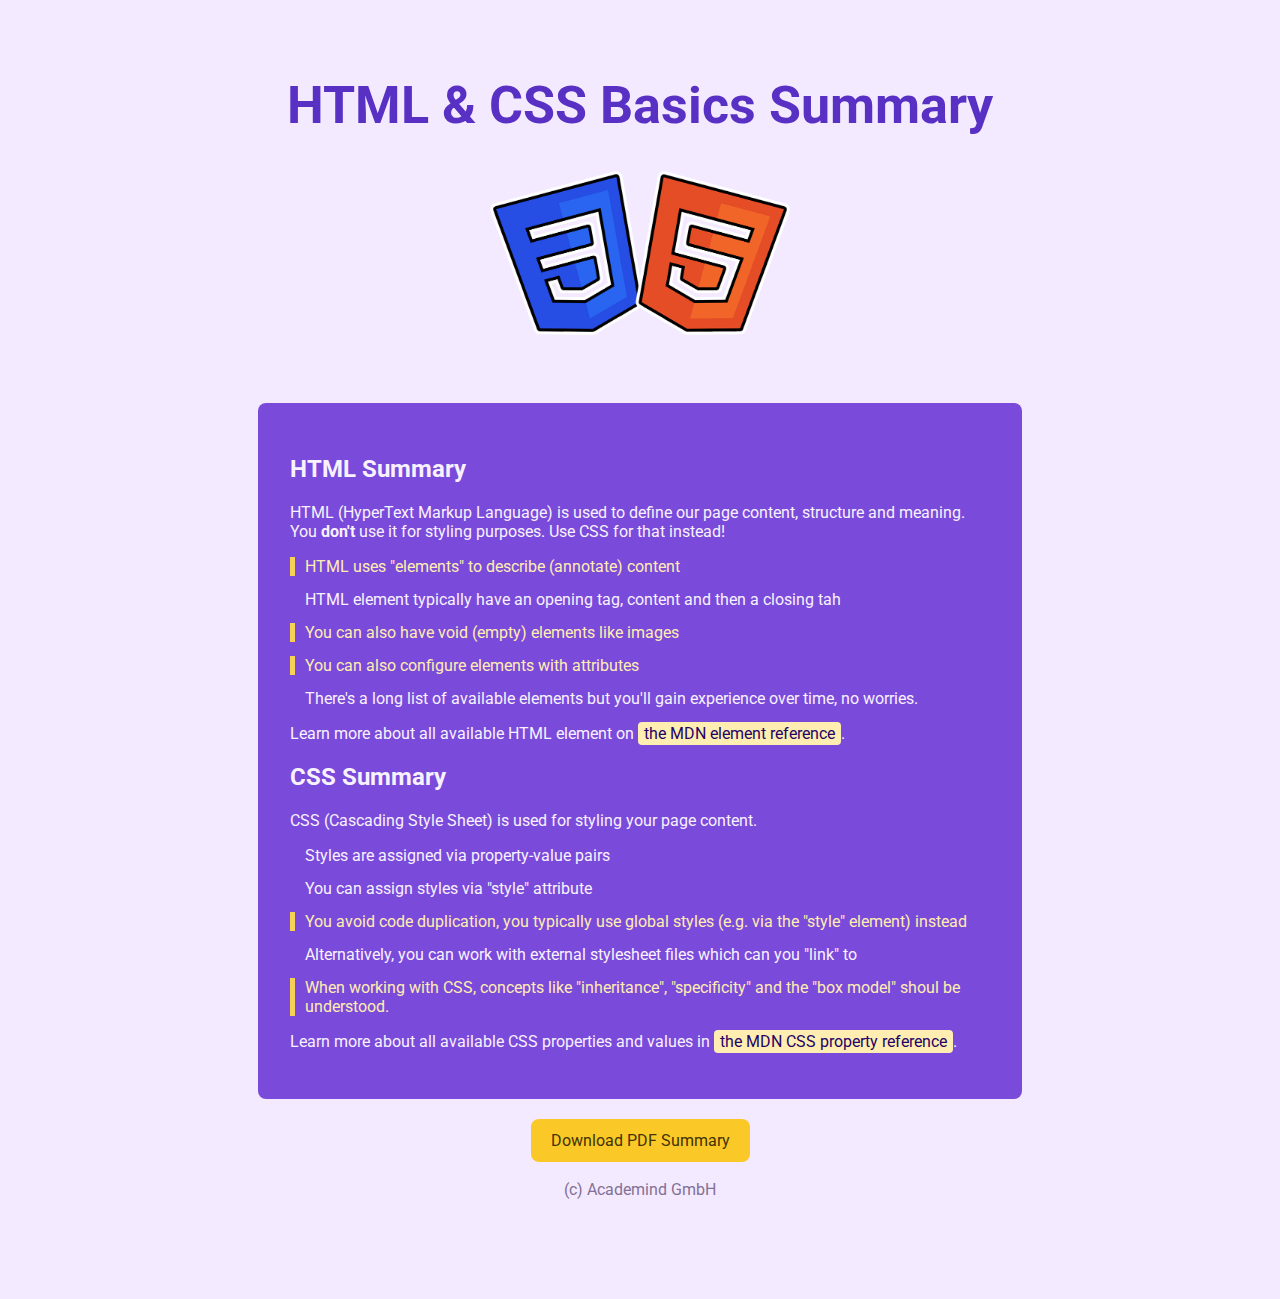
<file: Day 10/index.html>
<!DOCTYPE html>
<html lang="en">
<head>
    <meta charset="UTF-8">
    <title>HTML & CSS Basics Summary</title>

    <link rel="preconnect" href="https://fonts.googleapis.com">
    <link rel="preconnect" href="https://fonts.gstatic.com" crossorigin>
    <link href="https://fonts.googleapis.com/css2?family=Roboto:wght@400;900&display=swap" rel="stylesheet">

    <link rel="stylesheet" href="styles/styles.css">
</head>
<body>
    <header>
        <h1>HTML & CSS Basics Summary</h1>
        <img src="images/html-css.png" alt="HTML & CSS logos">
    </header>
    <main>
        <section>
            <h2>HTML Summary</h2>
            <p>HTML (HyperText Markup Language) is used to define our page content, structure and meaning. You <strong>don't</strong> use it for styling purposes. Use CSS for that instead!</p>
            <ul id="html-list">
                <li class="extra-important">HTML uses "elements" to describe (annotate) content</li>
                <li>HTML element typically have an opening tag, content and then a closing tah</li>
                <li class="extra-important">You can also have void (empty) elements like images</li>
                <li class="extra-important">You can also configure elements with attributes</li>
                <li>There's a long list of available elements but you'll gain experience over time, no worries.</li>
            </ul>
            <p>Learn more about all available HTML element on <a href="https://developer.mozilla.org/en-US/docs/Web/HTML/Element">the MDN element reference</a>.</p>
        </section>

        <section>
            <h2>CSS Summary</h2>
            <p>CSS (Cascading Style Sheet) is used for styling your page content.</p>
            <ul class="css-list">
                <li>Styles are assigned via property-value pairs</li>
                <li>You can assign styles via "style" attribute</li>
                <li class="extra-important">You avoid code duplication, you typically use global styles (e.g. via the "style" element) instead</li>
                <li>Alternatively, you can work with external stylesheet files which can you "link" to</li>
                <li class="extra-important">When working with CSS, concepts like "inheritance", "specificity" and the "box model" shoul be understood.</li>
            </ul>
            <p>Learn more about all available CSS properties and values in <a href="https://developer.mozilla.org/en-US/docs/Web/CSS/Reference">the MDN CSS property reference</a>.</p>
        </section>
    </main>
    <footer>
        <a href="pdfs/html-css-basics-summary.pdf" target="_blank" id="button">Download PDF Summary</a>
        <p>(c) Academind GmbH</p>
    </footer>
</body>
</html>
</file>
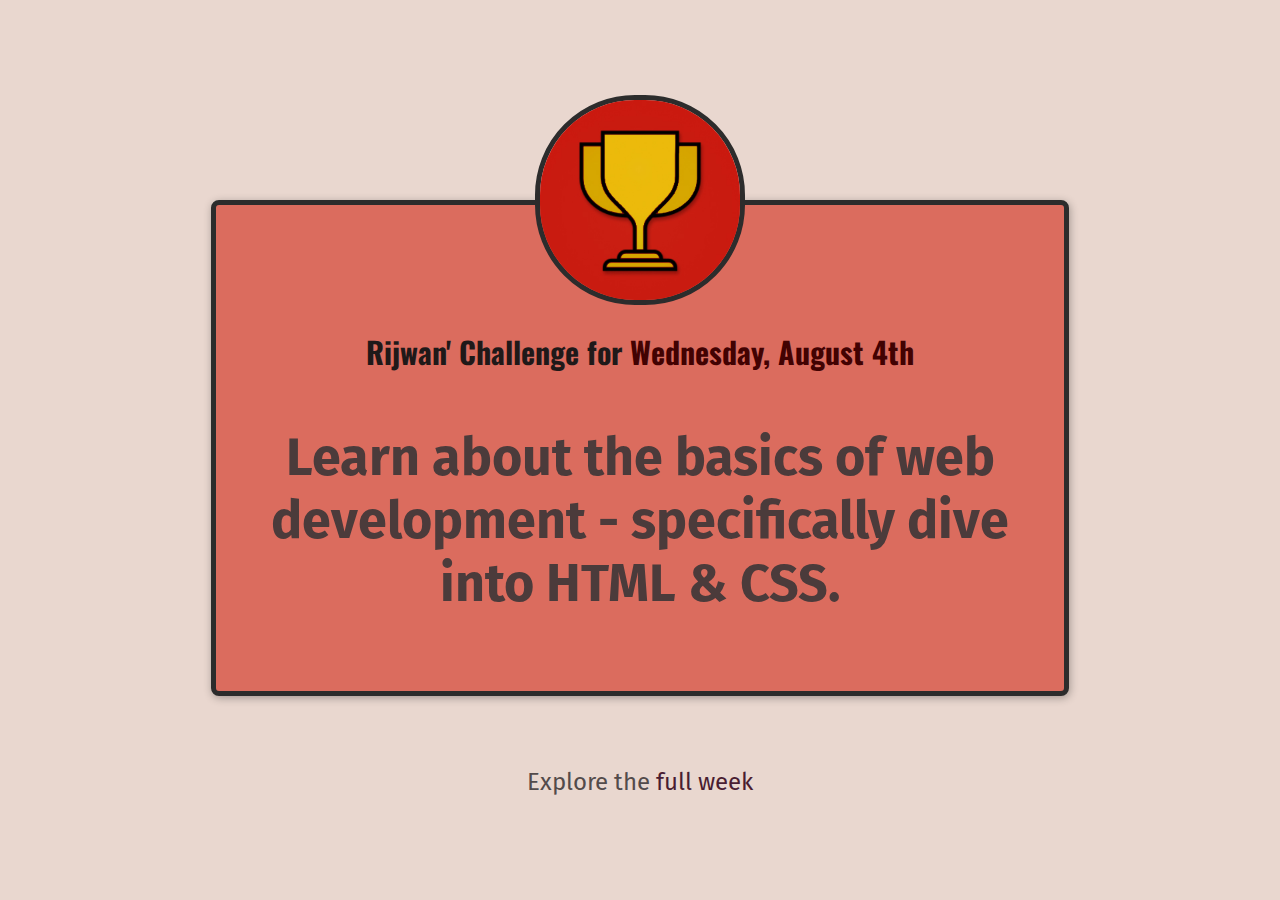
<file: Day 11/index.html>
<!DOCTYPE html>
<html>
<head>
    <meta charset="UTF-8">
    <link rel="preconnect" href="https://fonts.googleapis.com">
    <link rel="preconnect" href="https://fonts.gstatic.com" crossorigin>
    <link href="https://fonts.googleapis.com/css2?family=Fira+Sans:wght@400;700&family=Oswald:wght@700&display=swap" rel="stylesheet">
    <link rel="stylesheet" href="styles/shared.css">
    <link rel="stylesheet" href="styles/daily-challenge.css">
    <link rel="icon" href="images/favicon.ico" type="image/x-icon">
    <title>My Daily Challenge</title>
</head>
<body>
    <main>
        <img src="images/challenges-trophy.jpg" alt="A trophy">
        <h1>Rijwan' Challenge for <span>Wednesday, August 4th</span></h1>
        <p id="todays-challenge">Learn about the basics of web development - specifically dive into HTML & CSS.</p>
    </main>
    <footer>
        <p>Explore the <a href="full-week.html">full week</a></p>
    </footer>
</body>
</html>
</file>
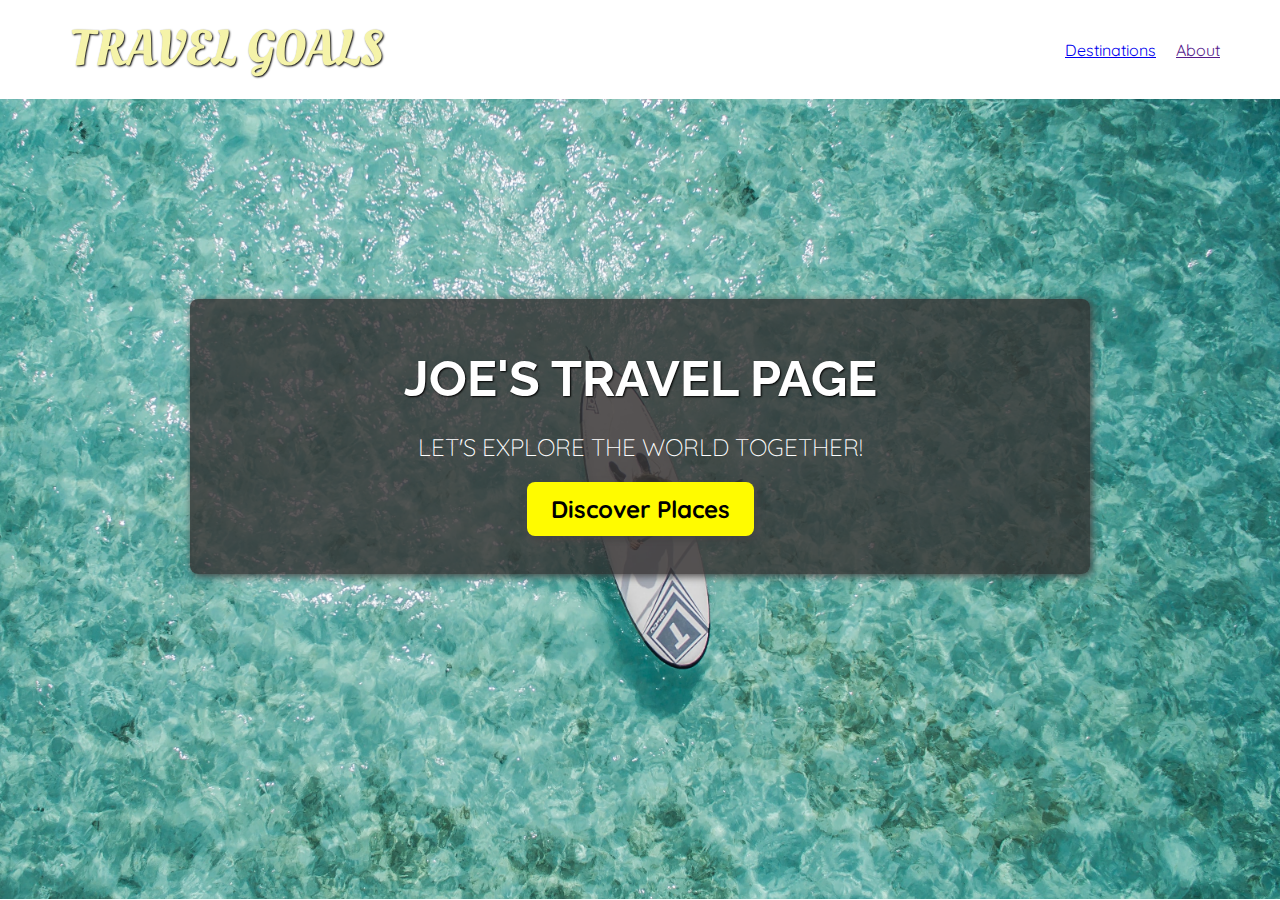
<file: Day 16/index.html>
<!DOCTYPE html>
<html lang="en">
<head>
    <meta charset="UTF-8">
    <link
        href="https://fonts.googleapis.com/css2?family=Raleway:wght@700&family=Oleo+Script:wght@700&family=Quicksand:wght@300;500;700&display=swap"
        rel="stylesheet"
    />
    <link rel="stylesheet" href="shared.css">
    <link rel="stylesheet" href="style.css">
    <title>Travel Goals</title>
</head>
<body>
    <header>
        <div id="page-logo">
            <a href="index.html">Travel Goals</a>
        </div>
        <nav>
            <ul>
                <li>
                    <a href="places.html">Destinations</a>
                </li>
                <li>
                    <a href="">About</a>
                </li>
            </ul>
        </nav>
    </header>
    <main>
        <section id="hero">
            <div id="hero-content">
                <h1>Joe's Travel Page</h1>
                <p>Let's explore the world together!</p>
                <a href="places.html">Discover Places</a>
            </div>
        </section>
        <section id="highlights"></section>
    </main>
    <footer></footer>
</body>
</html>
</file>
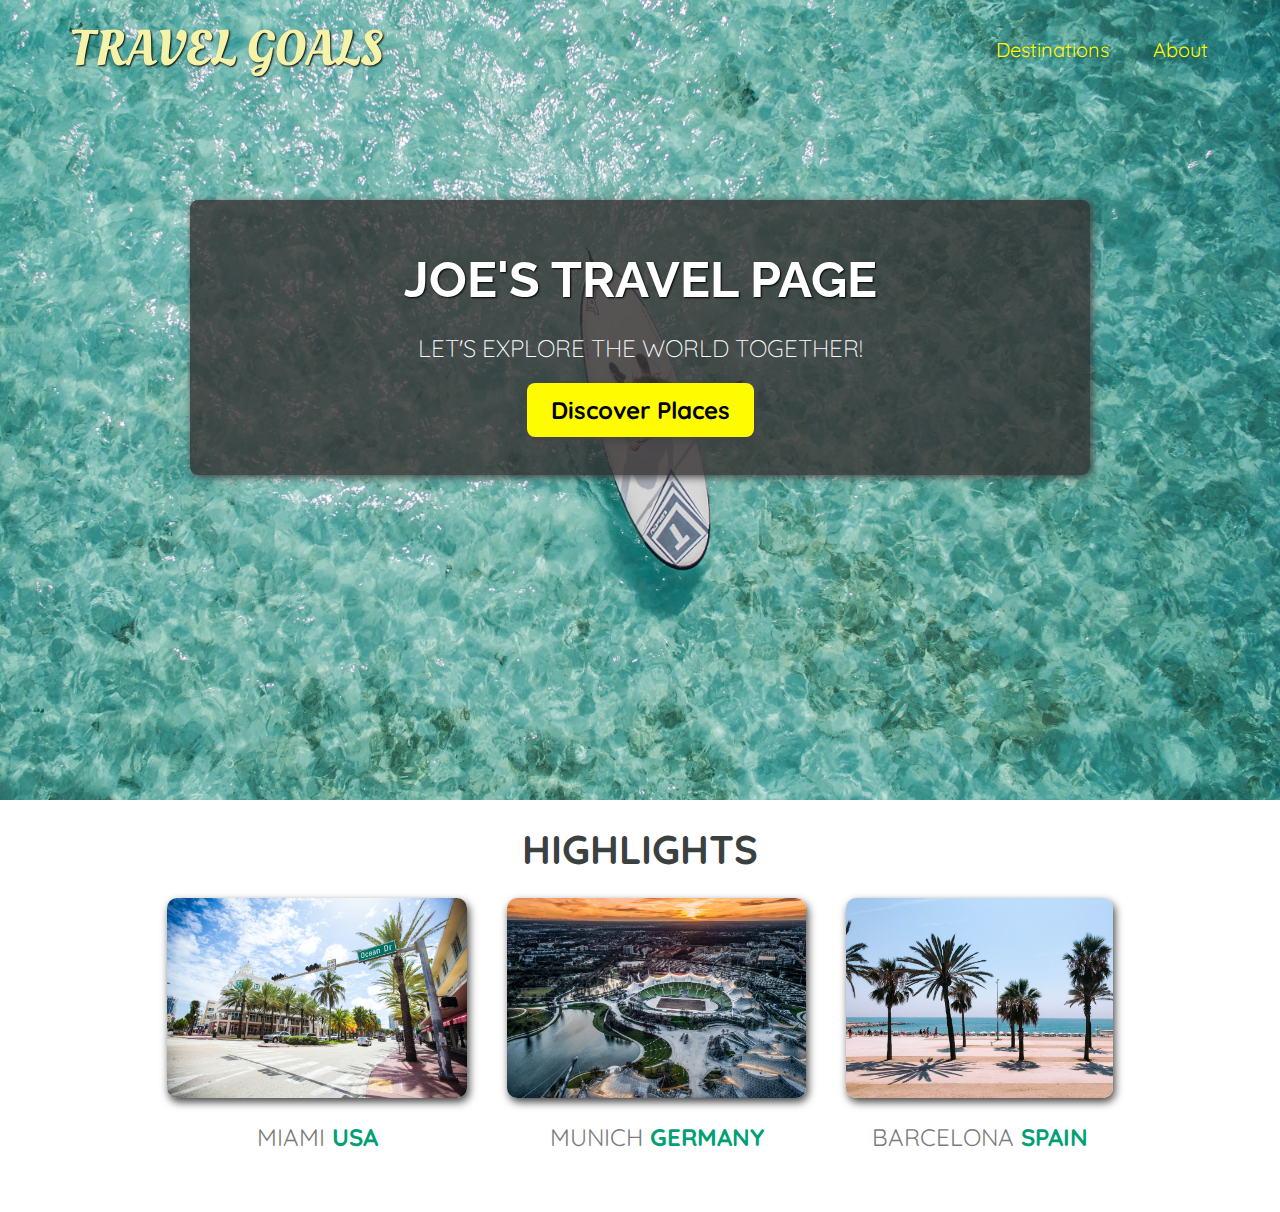
<file: Day 17/index.html>
<!DOCTYPE html>
<html lang="en">
<head>
    <meta charset="UTF-8">
    <link
        href="https://fonts.googleapis.com/css2?family=Raleway:wght@700&family=Oleo+Script:wght@700&family=Quicksand:wght@300;500;700&display=swap"
        rel="stylesheet"
    />
    <link rel="stylesheet" href="shared.css">
    <link rel="stylesheet" href="style.css">
    <title>Travel Goals</title>
</head>
<body>
    <header>
        <div id="page-logo">
            <a href="index.html">Travel Goals</a>
        </div>
        <nav>
            <ul>
                <li>
                    <a href="places.html">Destinations</a>
                </li>
                <li>
                    <a href="">About</a>
                </li>
            </ul>
        </nav>
    </header>
    <main>
        <section id="hero">
            <div id="hero-content">
                <h1>Joe's Travel Page</h1>
                <p>Let's explore the world together!</p>
                <a href="places.html">Discover Places</a>
            </div>
        </section>
        <section id="highlights">
            <h2>Highlights</h2>
            <ul id="destinations">
                <li class="destination">
                    <img src="images/places/miami.jpg" alt="Miami street on sunny day" />
                    <p>Miami <strong>USA</strong></p>
                </li>
                <li class="destination">
                    <img src="images/places/munich.jpg" alt="Munich football stadium in winter" />
                    <p>Munich <strong>Germany</strong></p>
                </li>
                <li class="destination">
                    <img src="images/places/barcelona.jpg" alt="Palm beach in Barcelona" />
                    <p>Barcelona <strong>Spain</strong></p>
                </li>
            </ul>
        </section>
    </main>
    <footer></footer>
</body>
</html>
</file>
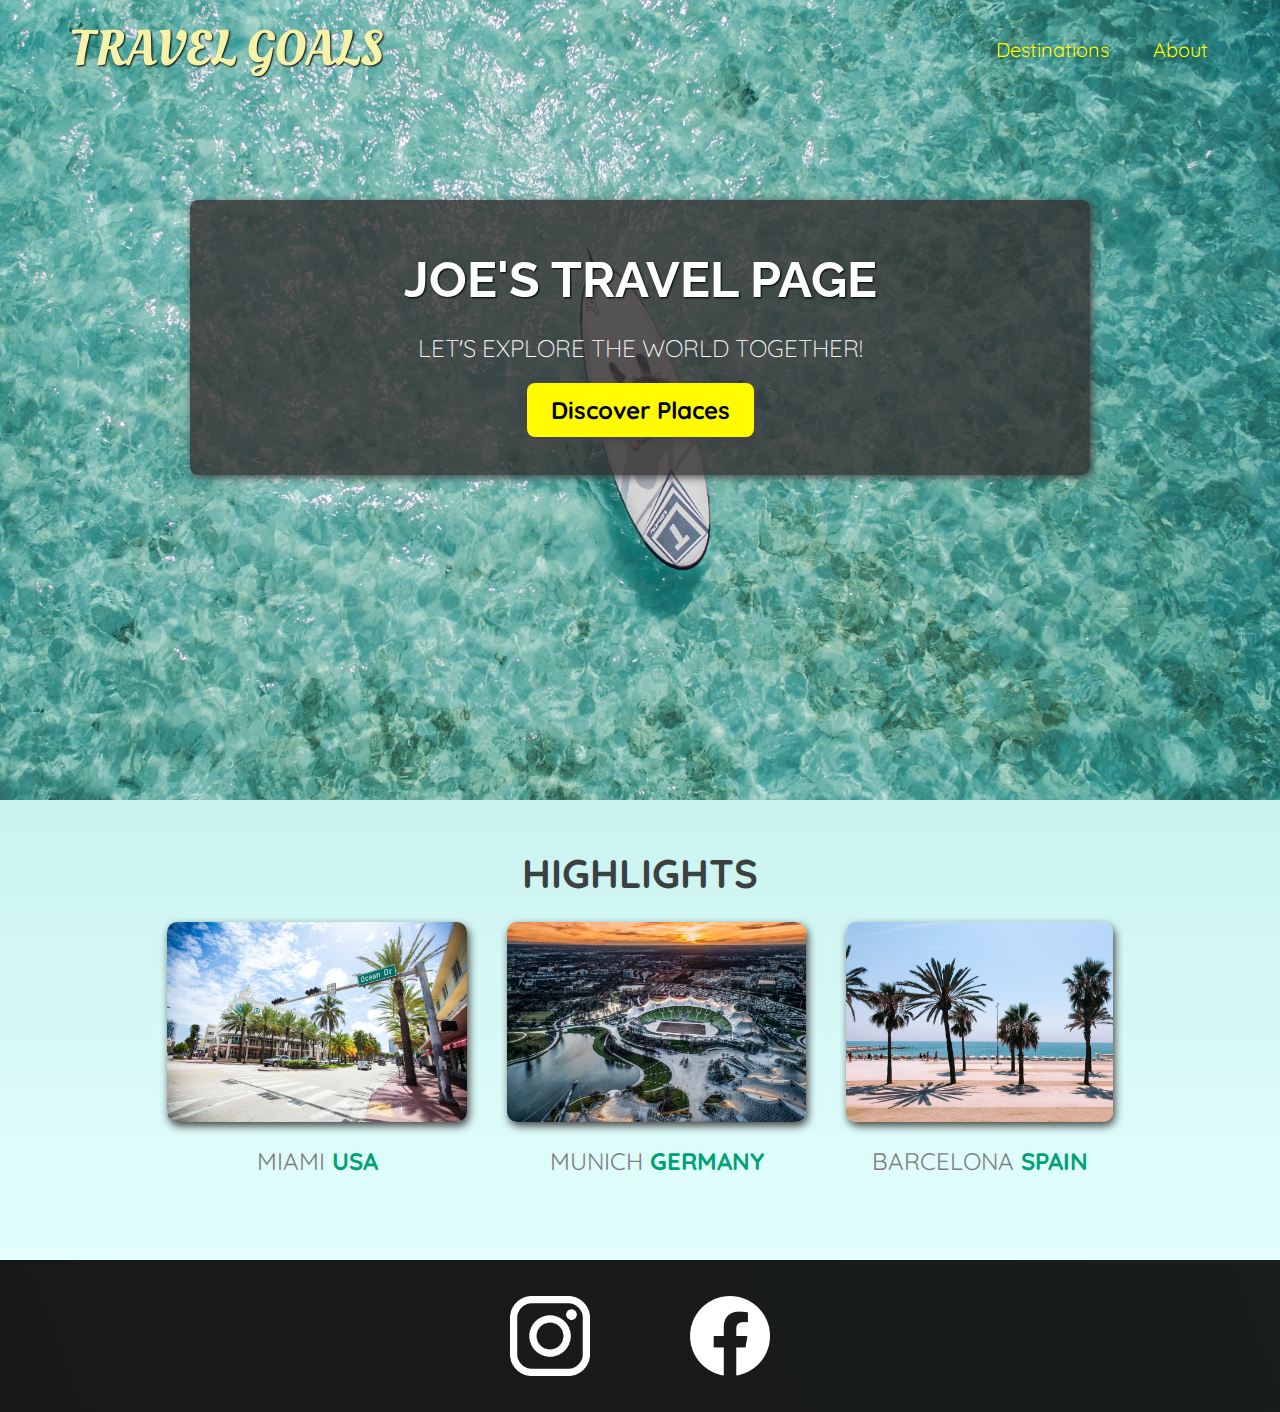
<file: Day 18/index.html>
<!DOCTYPE html>
<html lang="en">
<head>
    <meta charset="UTF-8">
    <link
        href="https://fonts.googleapis.com/css2?family=Raleway:wght@700&family=Oleo+Script:wght@700&family=Quicksand:wght@300;500;700&display=swap"
        rel="stylesheet"
    />
    <link rel="stylesheet" href="shared.css">
    <link rel="stylesheet" href="style.css">
    <title>Travel Goals</title>
</head>
<body>
    <header>
        <div id="page-logo">
            <a href="index.html">Travel Goals</a>
        </div>
        <nav>
            <ul>
                <li>
                    <a href="places.html">Destinations</a>
                </li>
                <li>
                    <a href="">About</a>
                </li>
            </ul>
        </nav>
    </header>
    <main>
        <section id="hero">
            <div id="hero-content">
                <h1>Joe's Travel Page</h1>
                <p>Let's explore the world together!</p>
                <a href="places.html">Discover Places</a>
            </div>
        </section>
        <section id="highlights">
            <h2>Highlights</h2>
            <ul id="destinations">
                <li class="destination">
                    <img src="images/places/miami.jpg" alt="Miami street on sunny day" />
                    <p>Miami <strong>USA</strong></p>
                </li>
                <li class="destination">
                    <img src="images/places/munich.jpg" alt="Munich football stadium in winter" />
                    <p>Munich <strong>Germany</strong></p>
                </li>
                <li class="destination">
                    <img src="images/places/barcelona.jpg" alt="Palm beach in Barcelona" />
                    <p>Barcelona <strong>Spain</strong></p>
                </li>
            </ul>
        </section>
    </main>
    <footer>
        <ul>
            <li>
                <a href="https://instagram.com">
                    <img src="images/icons/insta.png" alt="Instagram logo" />
                </a>
            </li>
            <li>
                <a href="https://facebook.com">
                    <img src="images/icons/facebook.png" alt="Facebook logo" />
                </a>
            </li>
        </ul>
    </footer>
</body>
</html>
</file>
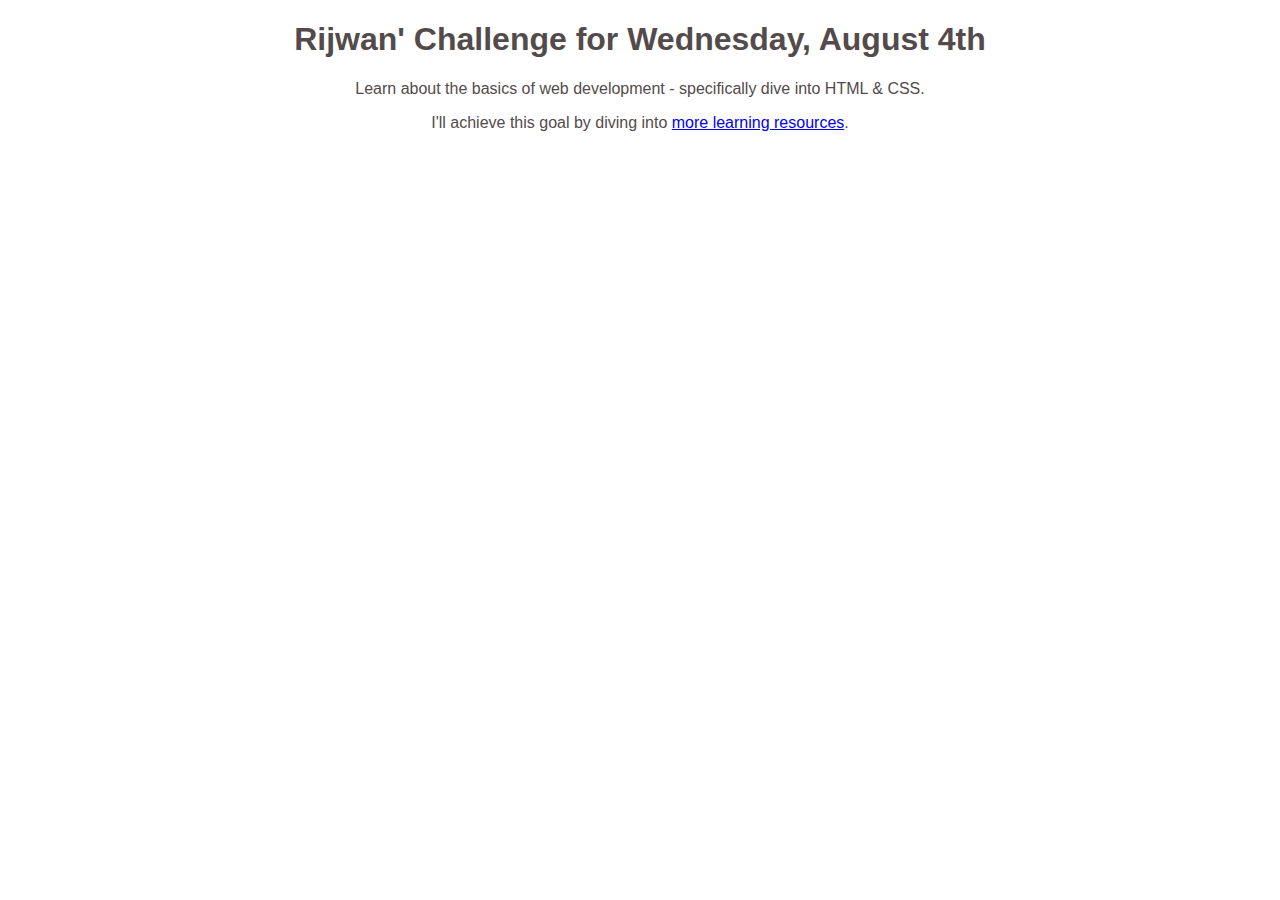
<file: Day 3/index.html>
<!DOCTYPE html>
<html>
<head>
    <style>
        h1 {
            font-family: sans-serif;
            text-align: center;
            color: rgb(83, 75, 75);
        }
        p {
            font-family: sans-serif;
            text-align: center;
            color: rgb(83, 75, 75);
        }
    </style>
    <title>My Daily Challenge</title>
</head>
<body>
    <h1>
        Rijwan' Challenge for Wednesday, August 4th
    </h1>
    <p>
        Learn about the basics of web development - specifically dive into HTML & CSS.
    </p>
    <p>
        I'll achieve this goal by diving into
        <a href="https://gogle.com">more learning resources</a>.
    </p>
</body>
</html>
</file>
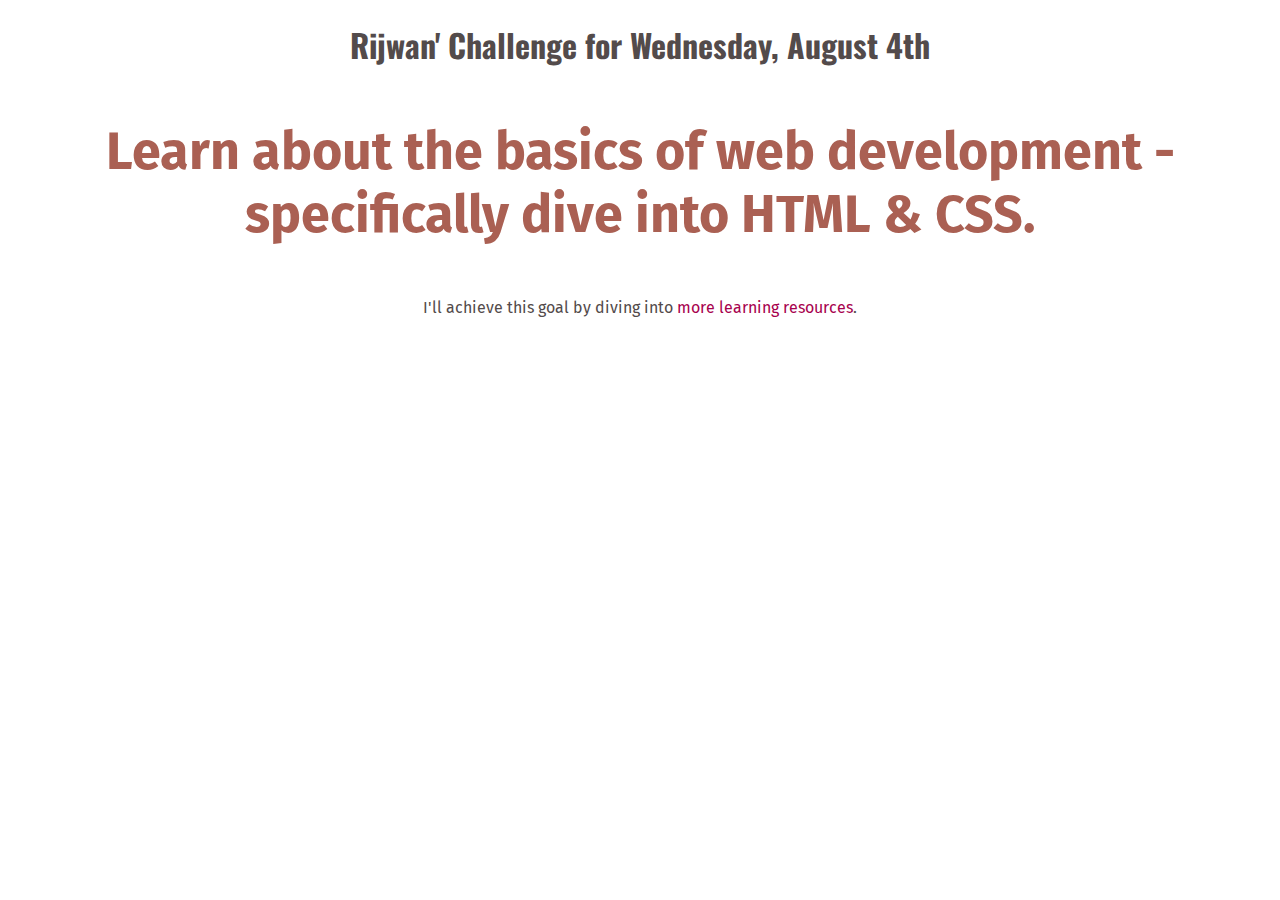
<file: Day 4/index.html>
<!DOCTYPE html>
<html>
<head>
    <link rel="stylesheet" href="daily-challenge.css">
    <link rel="preconnect" href="https://fonts.googleapis.com">
    <link rel="preconnect" href="https://fonts.gstatic.com" crossorigin>
    <link href="https://fonts.googleapis.com/css2?family=Fira+Sans:wght@400;700&family=Oswald:wght@700&display=swap" rel="stylesheet">
    <title>My Daily Challenge</title>
</head>
<body>
    <h1>
        Rijwan' Challenge for Wednesday, August 4th
    </h1>
    <p id="todays-challenge">
        Learn about the basics of web development - specifically dive into HTML & CSS.
    </p>
    <p>
        I'll achieve this goal by diving into
        <a href="https://gogle.com">more learning resources</a>.
    </p>
</body>
</html>
</file>
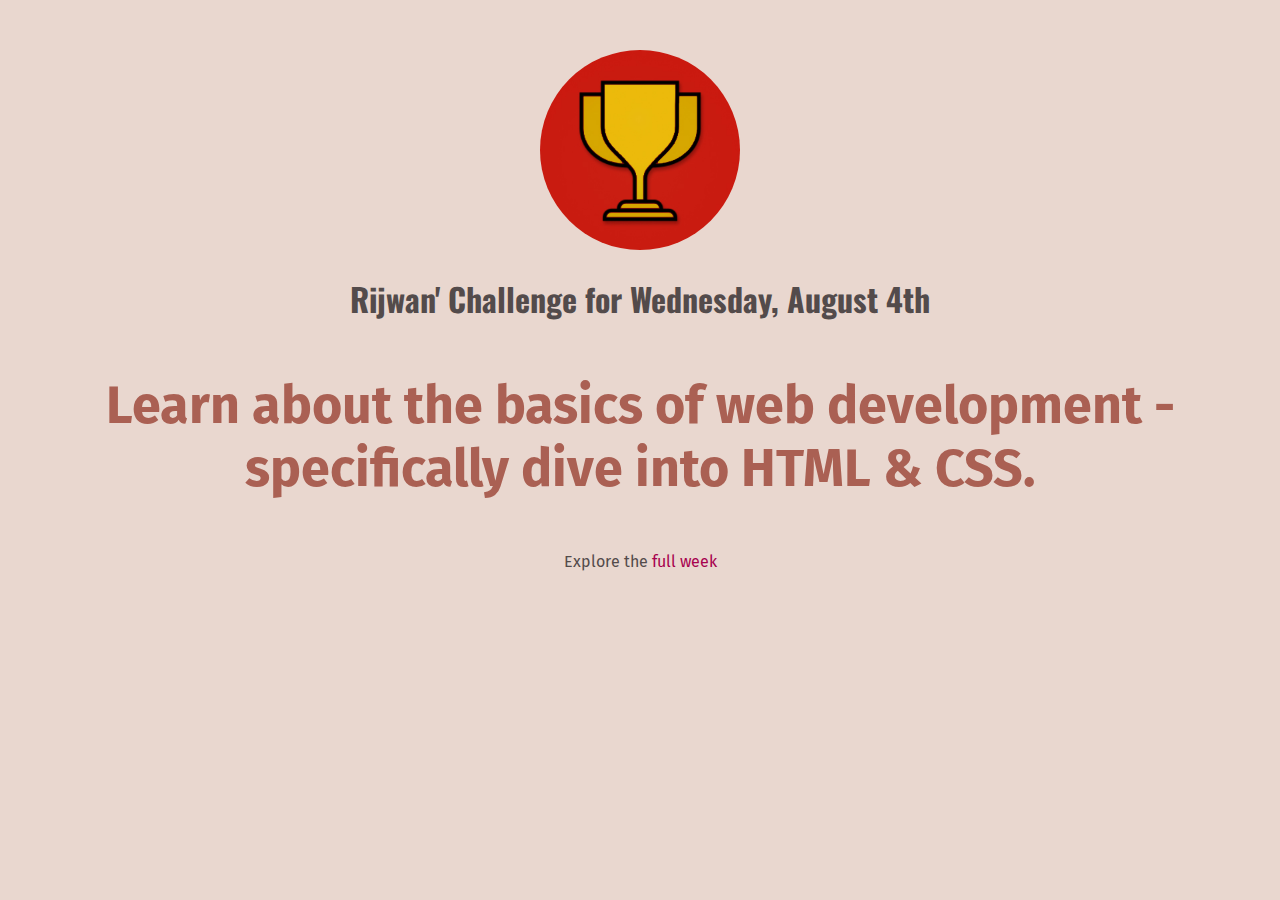
<file: Day 5/index.html>
<!DOCTYPE html>
<html>
<head>
    <meta charset="UTF-8">
    <link rel="preconnect" href="https://fonts.googleapis.com">
    <link rel="preconnect" href="https://fonts.gstatic.com" crossorigin>
    <link href="https://fonts.googleapis.com/css2?family=Fira+Sans:wght@400;700&family=Oswald:wght@700&display=swap" rel="stylesheet">
    <link rel="stylesheet" href="styles/shared.css">
    <link rel="stylesheet" href="styles/daily-challenge.css">
    <title>My Daily Challenge</title>
</head>
<body>
    <img src="images/challenges-trophy.jpg" alt="A trophy">
    <h1>
        Rijwan' Challenge for Wednesday, August 4th
    </h1>
    <p id="todays-challenge">
        Learn about the basics of web development - specifically dive into HTML & CSS.
    </p>
    <p>
        Explore the
        <a href="full-week.html">full week</a>
    </p>
</body>
</html>
</file>
<file: Day 10/styles/styles.css>
body {
    font-family: 'Roboto', sans-serif;
    background-color: rgb(244, 234, 255);
}

h1 {
    font-size: 52px;
    color: rgb(88, 49, 196);
}

header {
    text-align: center;
    padding: 32px;
}

header img {
    width: 300px;
}

main {
    background-color: rgb(122, 74, 218);
    padding: 32px;
    width: 700px;
    margin: 32px auto;
    border-radius: 8px;
    color: rgb(248, 241, 255);
}

ul {
    margin: 0;
    padding: 0;
    list-style: none;
}

li {
    margin: 14px 0;
    padding-left: 10px;
    border-left: 5px solid transparent;
}

a {
    text-decoration: none;
    color: rgb(36, 3, 102);
    background-color: rgb(255, 237, 177);
    padding: 2px 6px;
    border-radius: 4px;
}

a:hover, a:active {
    background-color: rgb(250, 201, 39);
}

footer {
    text-align: center;
}

footer p {
    color: rgb(131, 113, 149);
    margin-top: 30px;
    margin-bottom: 100px;
}

footer a {
    padding: 12px 20px;
    border-radius: 8px;
    background-color: rgb(250, 201, 39);
    color: rgb(66, 51, 4);
}

footer a:hover, footer a:active {
    background-color: rgb(255, 186, 58);
}

.extra-important {
    color: rgb(255, 237, 177);
    border-color: rgb(247, 209, 85);
}

.highlight {
    font-weight: bold;
}
</file>
<file: Day 11/styles/shared.css>
body {
    text-align: center;
    background-color: rgb(233, 215, 207);
    color: rgb(83, 75, 75);
    margin: 50px;
}

h1 {
    font-family: 'Oswald', sans-serif;
}

p {
    font-family: 'Fira Sans', sans-serif;
    font-size: 24px;
}

a {
    font-family: 'Fira Sans', sans-serif;
    text-decoration: none;
    color: rgb(167, 1, 78);
}

a:hover {
    text-decoration: underline;
}
</file>
<file: Day 11/styles/daily-challenge.css>
main {
    width: 800px;
    margin: 200px auto 72px auto;
    background-color: rgb(219, 108, 94);
    padding: 24px;
    border: 5px solid rgb(44, 44, 44);
    border-radius: 8px;
    box-shadow: 1px 2px 8px rgba(0, 0, 0, 0.3);
}

img {
    width: 200px;
    height: 200px;
    border-radius: 100px;
    border: 5px solid rgb(44, 44, 44);
    margin-top: -134px;
}

a {
    color: rgb(73, 29, 50);
}

h1 {
    font-size: 30px;
    color: rgb(31, 25, 25);
}

span {
    color: rgb(66, 2, 2);
}

#todays-challenge {
    color: rgb(75, 59, 59);
    font-weight: bold;
    font-size: 52px;
}
</file>
<file: Day 16/shared.css>
body {
    font-family: "Quicksand", sans-serif;
    margin: 0;
}

ul {
    list-style: none;
    margin: 0;
    padding: 0;
}

header {
    display: flex;
    justify-content: space-between;
    align-items: center;
    padding: 15px 60px;
}

#page-logo a {
    padding: 10px;
    font-family: "Oleo Script", sans-serif;
    color: rgb(245, 243, 169);
    font-size: 50px;
    text-decoration: none;
    text-transform: uppercase;
    text-shadow: 1px 1px 2px rgb(0, 0, 0);
}

header ul {
    display: flex;
}

header li {
    margin-left: 20px;
}
</file>
<file: Day 16/style.css>
#hero {
    height: 800px;
    background: url('images/places/ocean.jpg');
    background-position: center;
    background-size: cover;
}

#hero-content {
    width: 900px;
    background-color: rgba(51, 47, 47, 0.8);
    box-shadow: 2px 2px 8px rgb(68, 67, 67);
    border-radius: 8px;
    text-align: center;
    padding: 50px 0;
    margin: 0 auto;
    position: relative;
    top: 200px;
}

#hero-content h1 {
    color: white;
    text-transform: uppercase;
    font-size: 50px;
    text-shadow: 1px 1px 2px rgb(0, 0, 0);
    font-family: "Raleway", sans-serif;
    margin: 0;
}

#hero-content p {
    color: white;
    text-transform: uppercase;
    font-size: 24px;
    font-weight: 300;
    margin-bottom: 32px;
}

#hero-content a {
    text-decoration: none;
    background-color: rgb(255, 251, 0);
    padding: 12px 24px;
    color: black;
    font-size: 24px;
    font-weight: bold;
    border-radius: 8px;
    box-shadow: 2px 4px 8px rgb(68, 67, 67);
}

#hero-content a:hover {
    background-color: rgb(255, 238, 0);
}
</file>
<file: Day 17/shared.css>
body {
    font-family: "Quicksand", sans-serif;
    margin: 0;
}

ul {
    list-style: none;
    margin: 0;
    padding: 0;
}

header {
    display: flex;
    justify-content: space-between;
    align-items: center;
    padding: 15px 60px;
    position: absolute;
    width: 100%;
    box-sizing: border-box;
    top: 0;
    left: 0;
}

#page-logo a {
    padding: 10px;
    font-family: "Oleo Script", sans-serif;
    color: rgb(245, 243, 169);
    font-size: 50px;
    text-decoration: none;
    text-transform: uppercase;
    text-shadow: 1px 1px 2px rgb(0, 0, 0);
}

header ul {
    display: flex;
}

header li {
    margin-left: 20px;
}

header a {
    color: rgb(255, 251, 0);
    text-decoration: none;
    font-size: 20px;
    padding: 12px;
    text-shadow: 1px 1px 2px rgba(0, 0, 0, 0.2);
    border-radius: 6px;
}

header a:hover {
    color: rgb(77, 77, 77);
    background-color: rgb(255, 251, 0);
}
</file>
<file: Day 17/style.css>
#hero {
    height: 800px;
    background: url('images/places/ocean.jpg');
    background-position: center;
    background-size: cover;
}

#hero-content {
    width: 900px;
    background-color: rgba(51, 47, 47, 0.8);
    box-shadow: 2px 2px 8px rgb(68, 67, 67);
    border-radius: 8px;
    text-align: center;
    padding: 50px 0;
    margin: 0 auto;
    position: relative;
    top: 200px;
}

#hero-content h1 {
    color: white;
    text-transform: uppercase;
    font-size: 50px;
    text-shadow: 1px 1px 2px rgb(0, 0, 0);
    font-family: "Raleway", sans-serif;
    margin: 0;
}

#hero-content p {
    color: white;
    text-transform: uppercase;
    font-size: 24px;
    font-weight: 300;
    margin-bottom: 32px;
}

#hero-content a {
    text-decoration: none;
    background-color: rgb(255, 251, 0);
    padding: 12px 24px;
    color: black;
    font-size: 24px;
    font-weight: bold;
    border-radius: 8px;
    box-shadow: 2px 4px 8px rgb(68, 67, 67);
}

#hero-content a:hover {
    background-color: rgb(255, 238, 0);
}

#highlights h2 {
    text-align: center;
    text-transform: uppercase;
    font-size: 40px;
    color: rgb(59, 65, 64);
    margin: 24px 0;
}

#destinations {
    display: flex;
    width: 90%;
    margin: auto;
    margin-bottom: 40px;
    justify-content: center;
}

.destination {
    margin: 0 20px;
    text-transform: uppercase;
}

.destination p {
    text-align: center;
    font-size: 24px;
    color: rgb(124, 123, 123);
    margin: 20px 0;
}

.destination img {
    height: 200px;
    width: 100%;
    box-shadow: 2px 4px 8px rgb(68, 67, 67);
    border-radius: 10px;
    object-fit: cover;
}

.destination strong {
    color: rgb(0, 160, 117);
}
</file>
<file: Day 18/shared.css>
body {
    font-family: "Quicksand", sans-serif;
    margin: 0;
}

ul {
    list-style: none;
    margin: 0;
    padding: 0;
}

header {
    display: flex;
    justify-content: space-between;
    align-items: center;
    padding: 15px 60px;
    position: absolute;
    width: 100%;
    box-sizing: border-box;
    top: 0;
    left: 0;
}

#page-logo a {
    padding: 10px;
    font-family: "Oleo Script", sans-serif;
    color: rgb(245, 243, 169);
    font-size: 50px;
    text-decoration: none;
    text-transform: uppercase;
    text-shadow: 1px 1px 2px rgb(0, 0, 0);
}

header ul {
    display: flex;
}

header li {
    margin-left: 20px;
}

header a {
    color: rgb(255, 251, 0);
    text-decoration: none;
    font-size: 20px;
    padding: 12px;
    text-shadow: 1px 1px 2px rgba(0, 0, 0, 0.2);
    border-radius: 6px;
}

header a:hover {
    color: rgb(77, 77, 77);
    background-color: rgb(255, 251, 0);
}

footer {
    background: linear-gradient(70deg, rgb(24, 24, 25), rgb(25, 29, 29));
    padding: 36px 0;
}

footer ul {
    display: flex;
    justify-content: center;
    /* padding: 40px; */
}

footer li {
    width: 80px;
    height: 80px;
    margin: 0 50px;
}

footer img {
    width: 100%;
    height: 100%;
}
</file>
<file: Day 18/style.css>
#hero {
    height: 800px;
    background: url('images/places/ocean.jpg');
    background-position: center;
    background-size: cover;
}

#hero-content {
    width: 900px;
    background-color: rgba(51, 47, 47, 0.8);
    box-shadow: 2px 2px 8px rgb(68, 67, 67);
    border-radius: 8px;
    text-align: center;
    padding: 50px 0;
    margin: 0 auto;
    position: relative;
    top: 200px;
}

#hero-content h1 {
    color: white;
    text-transform: uppercase;
    font-size: 50px;
    text-shadow: 1px 1px 2px rgb(0, 0, 0);
    font-family: "Raleway", sans-serif;
    margin: 0;
}

#hero-content p {
    color: white;
    text-transform: uppercase;
    font-size: 24px;
    font-weight: 300;
    margin-bottom: 32px;
}

#hero-content a {
    text-decoration: none;
    background-color: rgb(255, 251, 0);
    padding: 12px 24px;
    color: black;
    font-size: 24px;
    font-weight: bold;
    border-radius: 8px;
    box-shadow: 2px 4px 8px rgb(68, 67, 67);
}

#hero-content a:hover {
    background-color: rgb(255, 238, 0);
}

#highlights {
    padding: 24px;
    /* background-color: rgb(277, 255, 253); */
    background: linear-gradient(0deg, rgb(227, 255, 253), rgb(202, 243, 240));
}

#highlights h2 {
    text-align: center;
    text-transform: uppercase;
    font-size: 40px;
    color: rgb(59, 65, 64);
    margin: 24px 0;
}

#destinations {
    display: flex;
    width: 90%;
    margin: auto;
    margin-bottom: 40px;
    justify-content: center;
}

.destination {
    margin: 0 20px;
    text-transform: uppercase;
}

.destination p {
    text-align: center;
    font-size: 24px;
    color: rgb(124, 123, 123);
    margin: 20px 0;
}

.destination img {
    height: 200px;
    width: 100%;
    box-shadow: 2px 4px 8px rgb(68, 67, 67);
    border-radius: 10px;
    object-fit: cover;
}

.destination strong {
    color: rgb(0, 160, 117);
}
</file>
<file: Day 4/daily-challenge.css>
h1 {
    font-family: 'Oswald', sans-serif;
    text-align: center;
    color: rgb(83, 75, 75);
}

p {
    font-family: 'Fira Sans', sans-serif;
    text-align: center;
    color: rgb(83, 75, 75);
}

a {
    color: rgb(167, 1, 78);
    text-decoration: none;
}

a:hover {
    text-decoration: underline;
}

#todays-challenge {
    color: rgb(170, 96, 83);
    font-weight: bold;
    font-size: 52px;
}
</file>
<file: Day 5/styles/shared.css>
body {
    text-align: center;
    background-color: rgb(233, 215, 207);
    color: rgb(83, 75, 75);
}

h1 {
    font-family: 'Oswald', sans-serif;
}

p {
    font-family: 'Fira Sans', sans-serif;
}

a {
    font-family: 'Fira Sans', sans-serif;
    text-decoration: none;
    color: rgb(167, 1, 78);
}

a:hover {
    text-decoration: underline;
}
</file>
<file: Day 5/styles/daily-challenge.css>
body {
    margin: 50px;
}

img {
    width: 200px;
    height: 200px;
    border-radius: 100px;
}

#todays-challenge {
    color: rgb(170, 96, 83);
    font-weight: bold;
    font-size: 52px;
}
</file>
